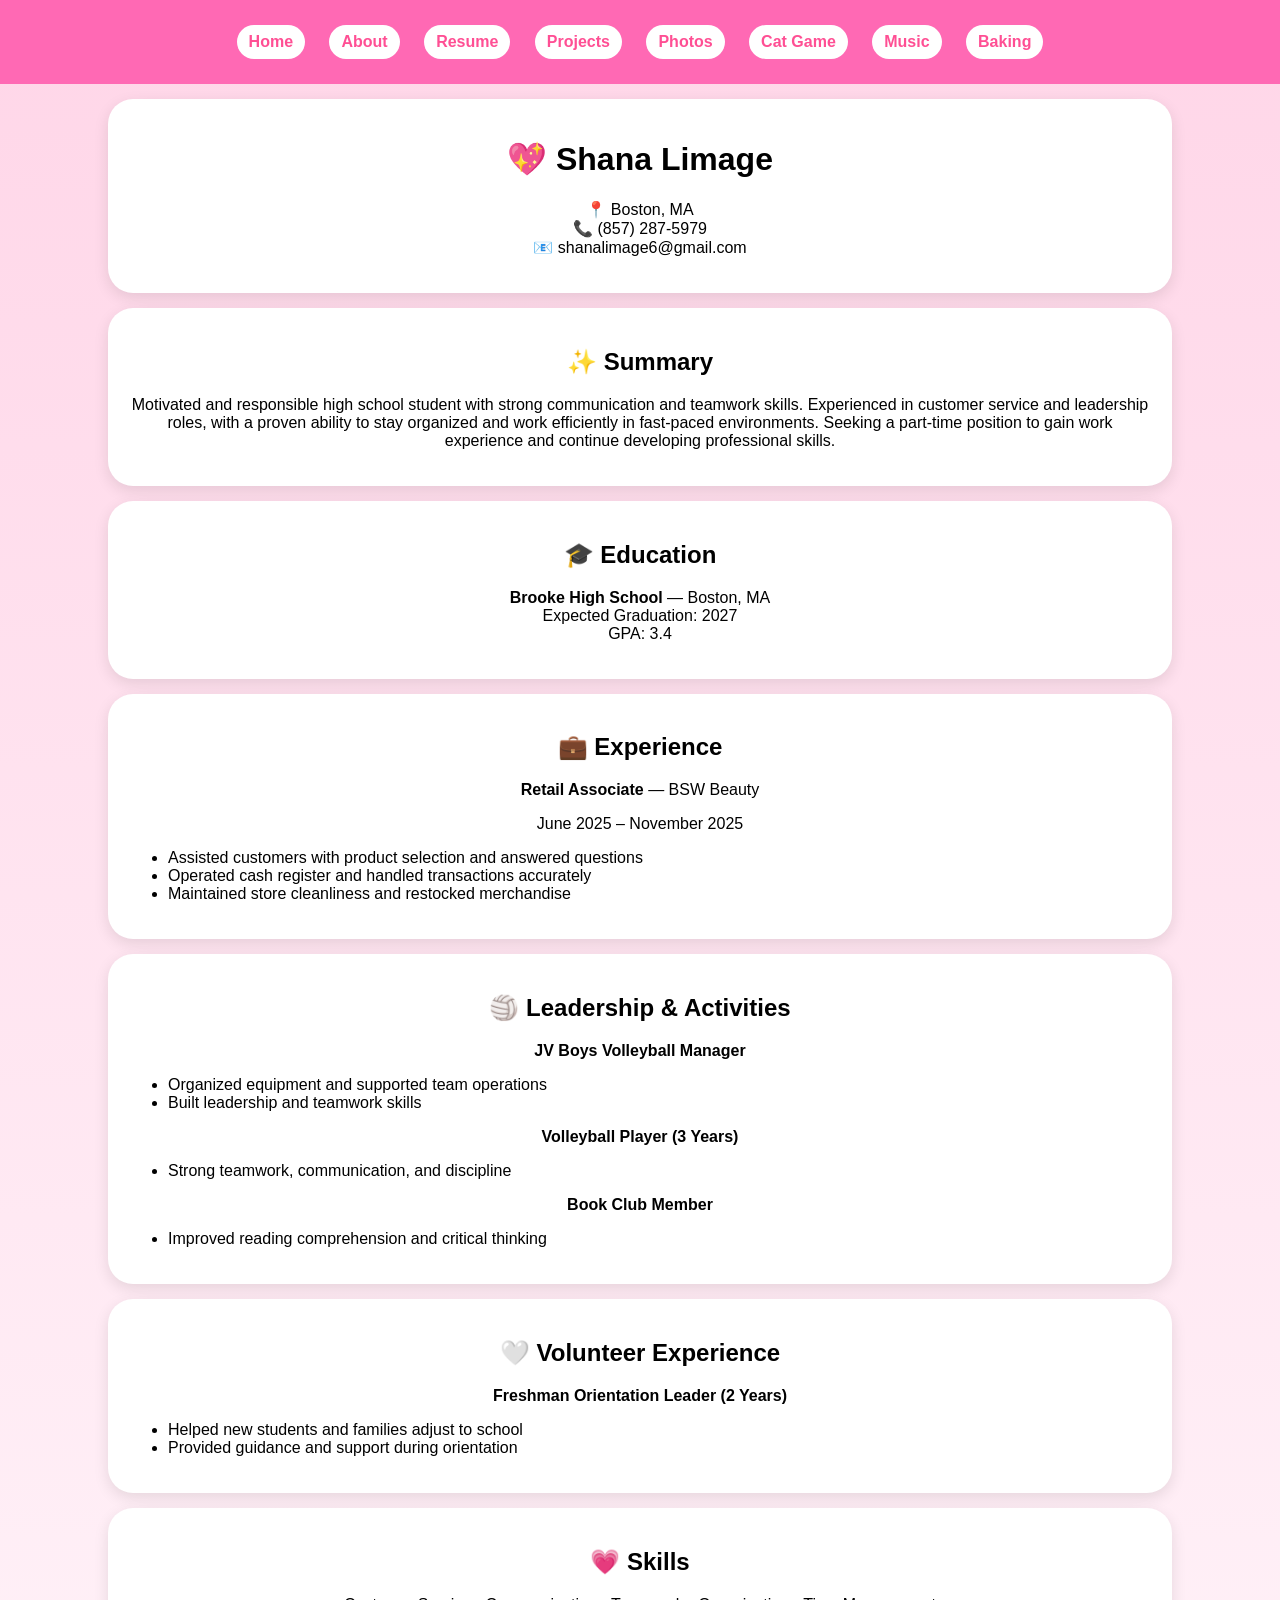
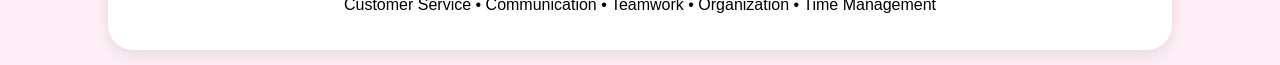
<file: resume.html>
<!DOCTYPE html>
<html lang="en">
<head>
  <meta charset="UTF-8">
  <meta name="viewport" content="width=device-width, initial-scale=1.0">
  <title>Shana's Resume 💖</title>
  <link rel="stylesheet" href="style.css">
</head>

<body>

<!-- NAVIGATION (must match index links exactly) -->
<nav>
  <a href="index.html">Home</a>
  <a href="about.html">About</a>
  <a href="resume.html">Resume</a>
  <a href="projects.html">Projects</a>
  <a href="photos.html">Photos</a>
  <a href="cats.html">Cat Game</a>
  <a href="music.html">Music</a>
  <a href="baking.html">Baking</a>
</nav>

<div class="card">
  <h1>💖 Shana Limage</h1>

  <p>
    📍 Boston, MA <br>
    📞 (857) 287-5979 <br>
    📧 shanalimage6@gmail.com
  </p>
</div>

<div class="card">
  <h2>✨ Summary</h2>
  <p>
    Motivated and responsible high school student with strong communication and teamwork skills.
    Experienced in customer service and leadership roles, with a proven ability to stay organized
    and work efficiently in fast-paced environments. Seeking a part-time position to gain work
    experience and continue developing professional skills.
  </p>
</div>

<div class="card">
  <h2>🎓 Education</h2>
  <p>
    <b>Brooke High School</b> — Boston, MA <br>
    Expected Graduation: 2027 <br>
    GPA: 3.4
  </p>
</div>

<div class="card">
  <h2>💼 Experience</h2>

  <p><b>Retail Associate</b> — BSW Beauty</p>
  <p>June 2025 – November 2025</p>

  <ul style="text-align:left;">
    <li>Assisted customers with product selection and answered questions</li>
    <li>Operated cash register and handled transactions accurately</li>
    <li>Maintained store cleanliness and restocked merchandise</li>
  </ul>
</div>

<div class="card">
  <h2>🏐 Leadership & Activities</h2>

  <p><b>JV Boys Volleyball Manager</b></p>
  <ul style="text-align:left;">
    <li>Organized equipment and supported team operations</li>
    <li>Built leadership and teamwork skills</li>
  </ul>

  <p><b>Volleyball Player (3 Years)</b></p>
  <ul style="text-align:left;">
    <li>Strong teamwork, communication, and discipline</li>
  </ul>

  <p><b>Book Club Member</b></p>
  <ul style="text-align:left;">
    <li>Improved reading comprehension and critical thinking</li>
  </ul>
</div>

<div class="card">
  <h2>🤍 Volunteer Experience</h2>

  <p><b>Freshman Orientation Leader (2 Years)</b></p>
  <ul style="text-align:left;">
    <li>Helped new students and families adjust to school</li>
    <li>Provided guidance and support during orientation</li>
  </ul>
</div>

<div class="card">
  <h2>💗 Skills</h2>
  <p>
    Customer Service • Communication • Teamwork • Organization • Time Management
  </p>
</div>

</body>
</html>
</file>
<file: style.css>
body {
  margin: 0;
  font-family: 'Trebuchet MS', sans-serif;
  background: linear-gradient(to bottom,#ffd6e8,#fff0f7);
  text-align: center;
}

/* NAV */
nav {
  background: #ff69b4;
  padding: 15px;
}

nav a {
  color: white;
  text-decoration: none;
  margin: 10px;
  font-weight: bold;
  background: white;
  color: #ff4f94;
  padding: 8px 12px;
  border-radius: 20px;
  display: inline-block;
}

nav a:hover {
  transform: scale(1.1);
}

/* HERO (matches your index style) */
.hero img {
  width: 250px;
  height: 250px;
  object-fit: cover;
  border-radius: 50%;
  border: 8px solid white;
  box-shadow: 0 0 25px hotpink;
}

/* CARDS */
.card {
  background: white;
  padding: 20px;
  margin: 15px auto;
  width: 80%;
  border-radius: 25px;
  box-shadow: 0 5px 15px rgba(0,0,0,0.1);
}

/* BUTTONS */
button {
  background: #ff69b4;
  color: white;
  border: none;
  padding: 10px 15px;
  border-radius: 20px;
  cursor: pointer;
}

/* CAT IMAGES */
.cat-img {
  width: 180px;
  border-radius: 15px;
  margin: 10px;
  border: 3px solid pink;
}

/* CONFETTI */
.confetti {
  position: fixed;
  width: 10px;
  height: 10px;
  top: 0;
  animation: fall linear forwards;
}

@keyframes fall {
  to {
    transform: translateY(100vh) rotate(360deg);
    opacity: 0;
  }
}
</file>
